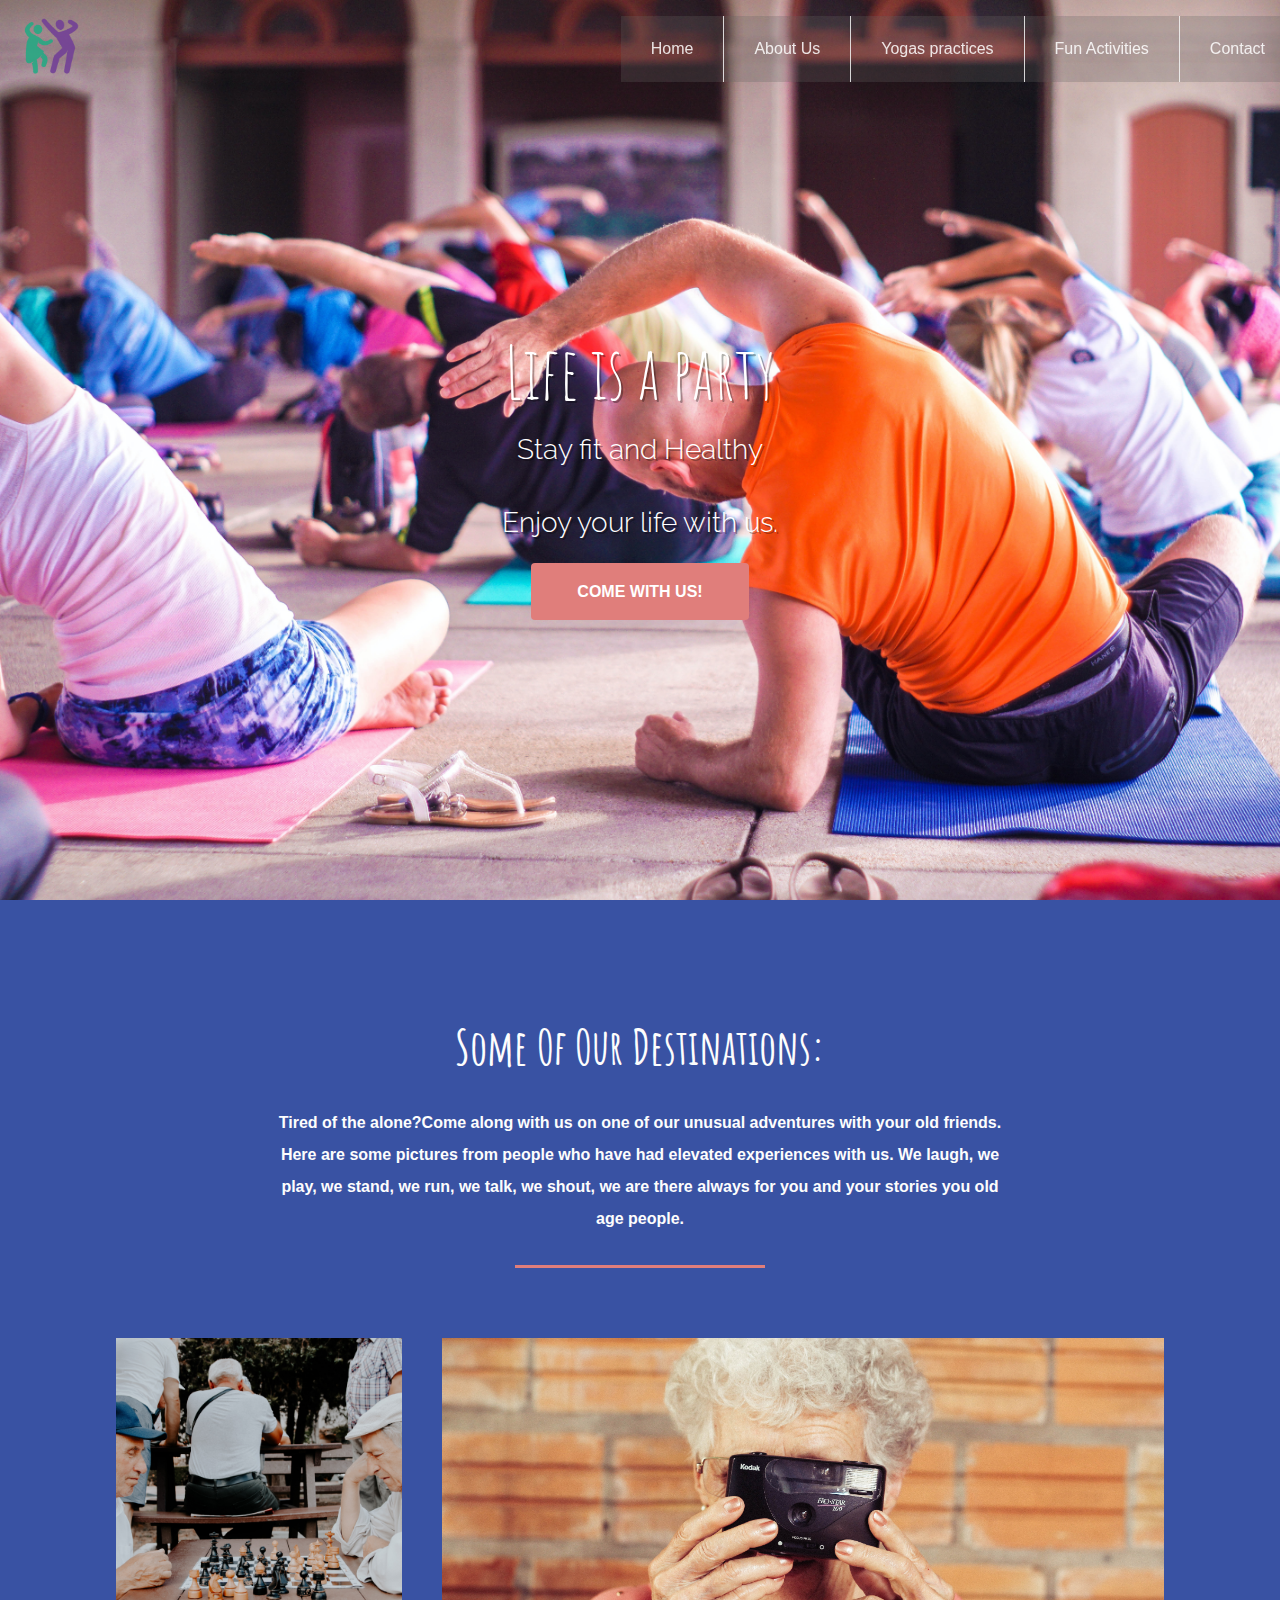
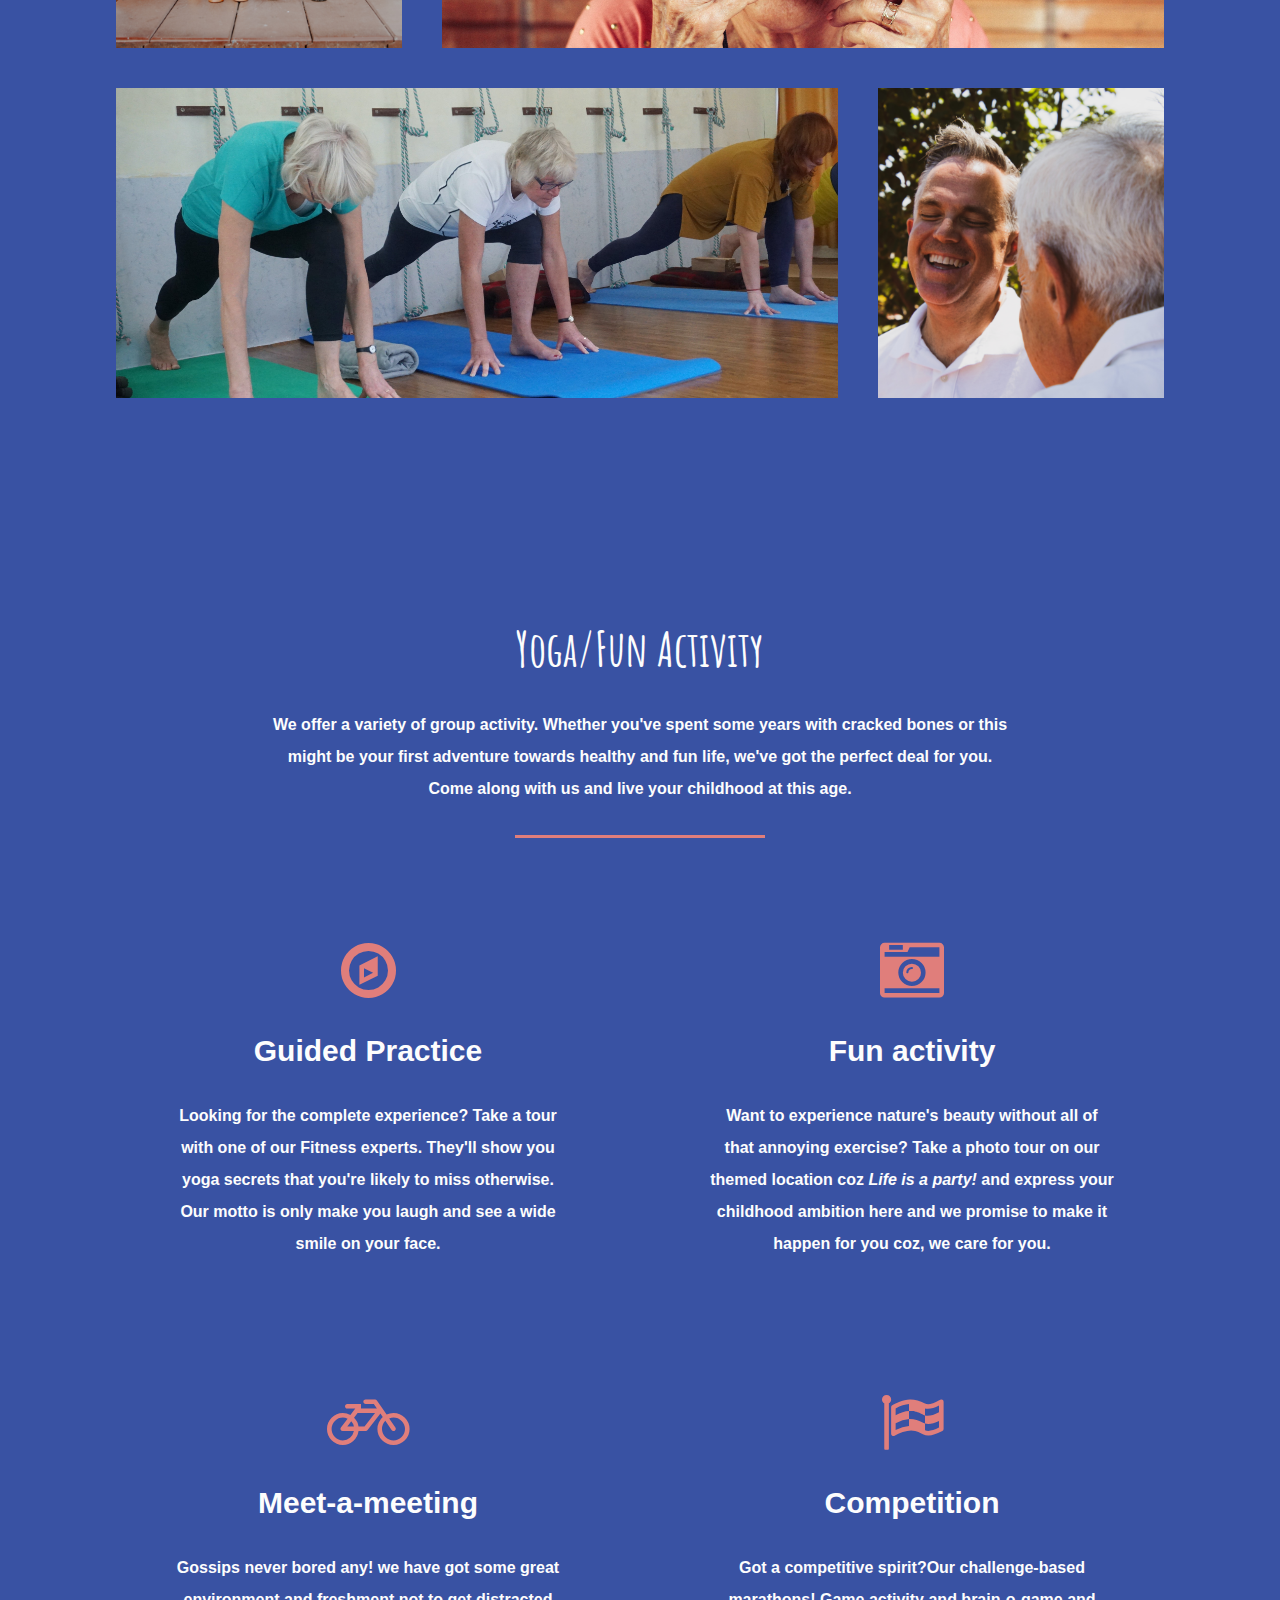
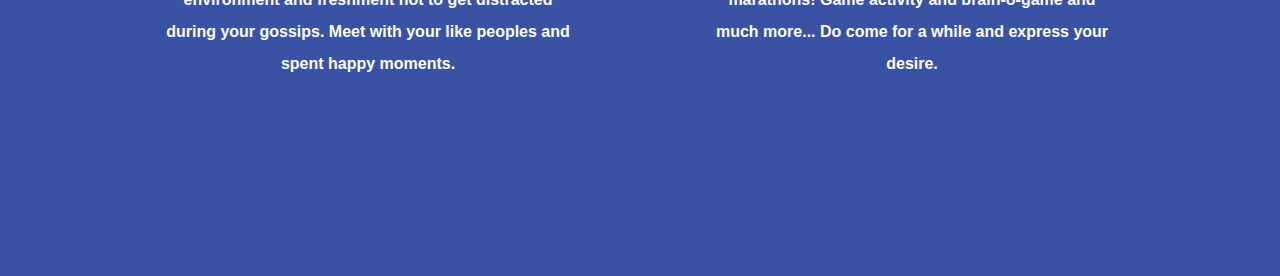
<file: index.html>
<!DOCTYPE html>
<html lang="en">
<head>
    <meta charset="UTF-8">
    <meta http-equiv="X-UA-Compatible" content="IE=edge">
    <meta name="viewport" content="width=device-width, initial-scale=1.0">
    <link rel="stylesheet" href="style.css">
    <link rel="shortcut icon" href="images/icon.png" type="image/x-icon">
    <link href="https://fonts.googleapis.com/css?family=Amatic+SC|Raleway" rel="stylesheet">
    <link rel="stylesheet" href="https://maxcdn.bootstrapcdn.com/font-awesome/4.7.0/css/font-awesome.min.css">
    <title>Advisory</title>
</head>
<body>
  
  <header class="header">
    <a href="" class="logo">
      <img src="./images/icon.png" alt="logo" width="70px" height="60px">
    </a>
    <input class="menu-btn" type="checkbox" id="menu-btn" />
    <label class="menu-icon" for="menu-btn"><span class="navicon"></span></label>
    <ul class="menu">
      <li><a href="index.html">Home</a></li>
      <li><a href="about.html">About Us</a></li>
      <li><a href="yoga.html">Yogas practices</a></li>
      <li><a href="fun.html">Fun Activities</a></li>
      <li><a href="contact.html">Contact</a></li>
    </ul>
  </header>
  <section class="hero">
    <div class="background-image">
      <!-- <h1>Life is a party</h1>
      <h3>Enjoy your life with us.</h3> -->
    </div>
    <div class="hero-content-area">
      <h1>Life is a party</h1>
      <h3>Stay fit and Healthy</h3>
      <h3>Enjoy your life with us.</h3>
      <a href="contact.html" class="btn">Come with us!</a>
    </div>
  </section>

  <section class="destinations">
    <h3 class="title">Some of our destinations:</h3>
    <p>Tired of the alone?Come along with us on one of our unusual adventures with your old friends. Here are some pictures from people who have had elevated experiences with us.
      We laugh, we play, we stand, we run, we talk, we shout, we are there always for you and your stories you old age people.
    </p>
    <hr>

    <ul class="grid">
      <li class="small image-1"></li>
      <li class="large image-2"></li>
      <li class="large image-3"></li>
      <li class="small image-4"></li>
    </ul>
  </section>

  <section class="packages">
    <h3 class="title">Yoga/Fun Activity</h3>
    <p>We offer a variety of group activity. Whether you've spent some years with cracked bones or this might be your first adventure towards healthy and fun life, we've got the perfect deal for you. Come along with us and live your childhood at this age.</p>
    <hr>

    <ul class="grid">
      <li>
        <i class="fa fa-compass fa-4x"></i>
        <h4>Guided Practice</h4>
        <p>Looking for the complete experience? Take a tour with one of our Fitness experts. They'll show you yoga secrets that you're likely to miss otherwise. Our motto is only make you laugh and see a wide smile on your face.</p>
      </li>
      <li>
        <i class="fa fa-camera-retro fa-4x"></i>
        <h4>Fun activity</h4>
        <p>Want to experience nature's beauty without all of that annoying exercise? Take a photo tour on our themed location coz <em>Life is a party!</em> and express your childhood ambition here and we promise to make it happen for you coz, we care for you.</p>
      </li>
      <li>
        <i class="fa fa-bicycle fa-4x"></i>
        <h4>Meet-a-meeting</h4>
        <p>Gossips never bored any! we have got some great environment and freshment not to get distracted during your gossips. Meet with your like peoples and spent happy moments.</p></li>
      <li>
        <i class="fa fa-flag-checkered fa-4x"></i>
        <h4>Competition</h4>
        <p>Got a competitive spirit?Our challenge-based marathons! Game activity and brain-o-game and much more... Do come for a while and express your desire.</p>
      </li>
    </ul>
  </section>


</body>
</html>
</file>
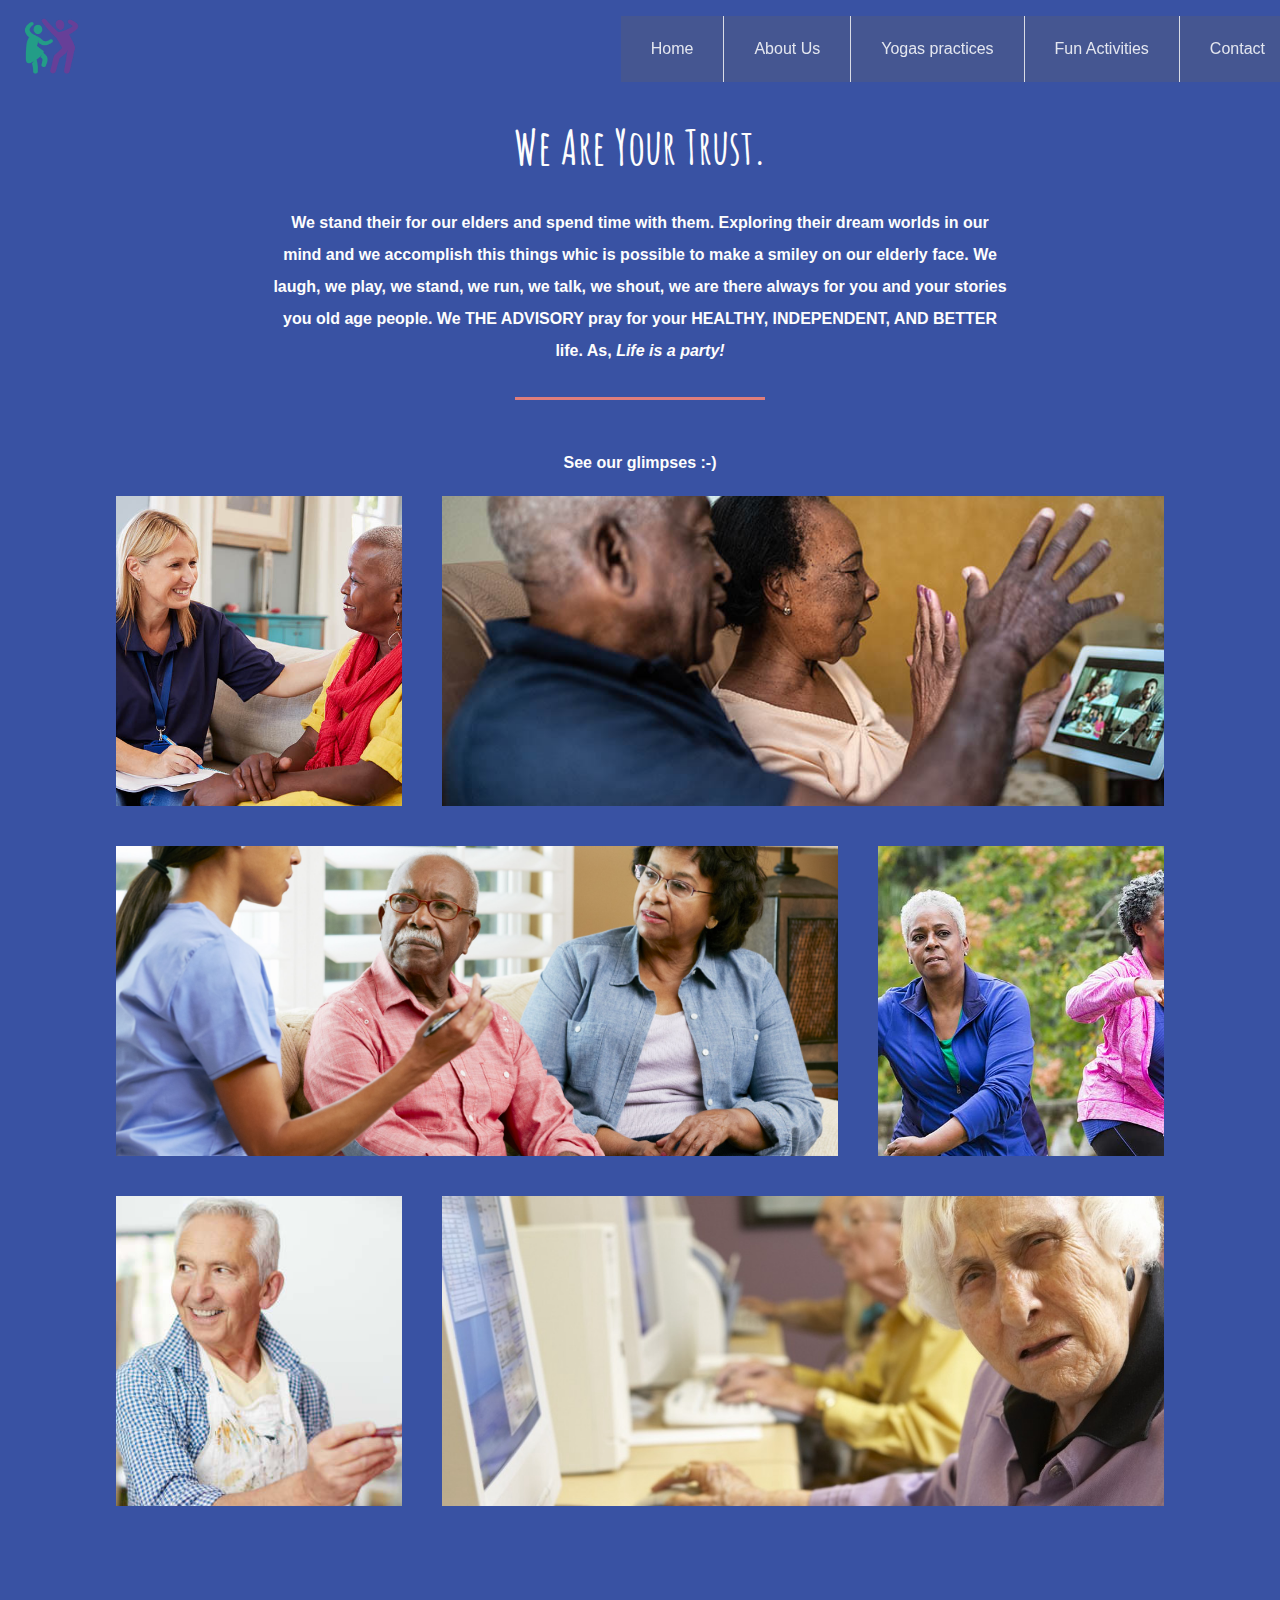
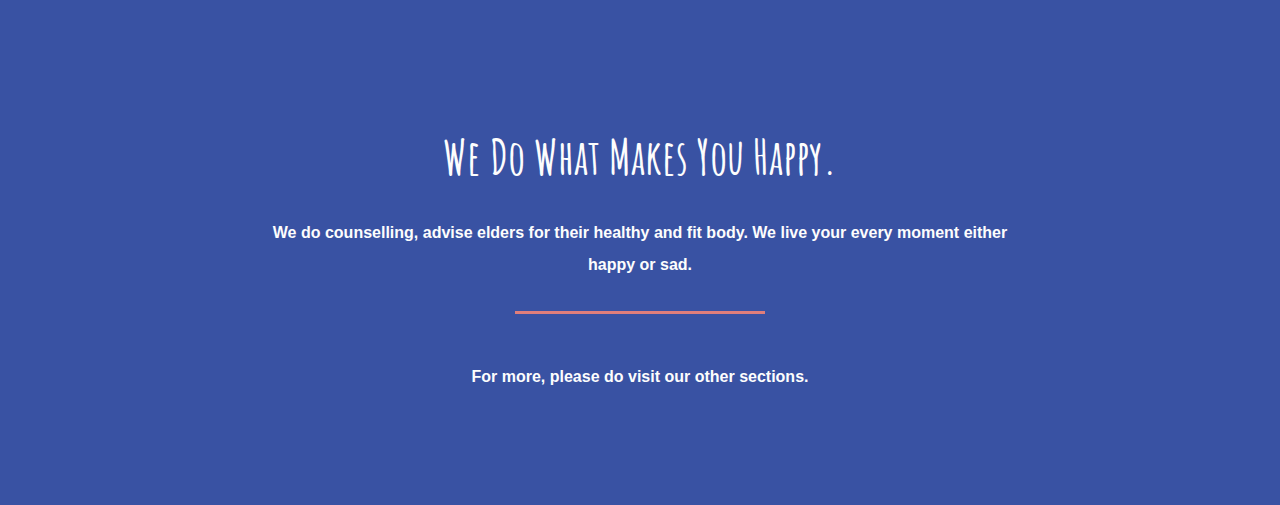
<file: about.html>
<!DOCTYPE html>
<html lang="en">
<head>
    <meta charset="UTF-8">
    <meta http-equiv="X-UA-Compatible" content="IE=edge">
    <meta name="viewport" content="width=device-width, initial-scale=1.0">
    <link rel="stylesheet" href="style.css">
    <link rel="shortcut icon" href="images/icon.png" type="image/x-icon">
    <link href="https://fonts.googleapis.com/css?family=Amatic+SC|Raleway" rel="stylesheet">
    <link rel="stylesheet" href="https://maxcdn.bootstrapcdn.com/font-awesome/4.7.0/css/font-awesome.min.css">
    <title>Advisory</title>
</head>
<body class="body">
    
    <header class="header">
        <a href="" class="logo">
          <img src="./images/icon.png" alt="logo" width="70px" height="60px">
        </a>
        <input class="menu-btn" type="checkbox" id="menu-btn" />
        <label class="menu-icon" for="menu-btn"><span class="navicon"></span></label>
        <ul class="menu">
          <li><a href="index.html">Home</a></li>
          <li><a href="about.html">About Us</a></li>
          <li><a href="yoga.html">Yogas practices</a></li>
          <li><a href="fun.html">Fun Activities</a></li>
          <li><a href="contact.html">Contact</a></li>
        </ul>
      </header>
  <section class="destinations">
    <h3 class="title">We are your trust.</h3>
    <p>We stand their for our elders and spend time with them. Exploring their dream worlds in our mind and we accomplish this things whic is possible to make a smiley on our elderly face.
      We laugh, we play, we stand, we run, we talk, we shout, we are there always for you and your stories you old age people. We THE ADVISORY pray for your HEALTHY, INDEPENDENT, AND BETTER life.
      As, <em>Life is a party!</em>
    </p>
    <hr>
    <b>See our glimpses :-)</b>

    <ul class="grid">
      <li class="small adv-1"></li>
      <li class="large adv-2"></li>
      <li class="large adv-3"></li>
      <li class="small adv-4"></li>
      <li class="small adv-5"></li>
      <li class="large adv-6"></li>
    </ul>
  </section>

  <section class="destinations">
    <h3 class="title">We do what makes you happy.</h3>
    <p>We do counselling, advise elders for their healthy and fit body. We live your every moment either happy or sad.
    </p>
    <hr>
    <b>For more, please do visit our other sections.</b>
  </section>

</body>
</html>
</file>
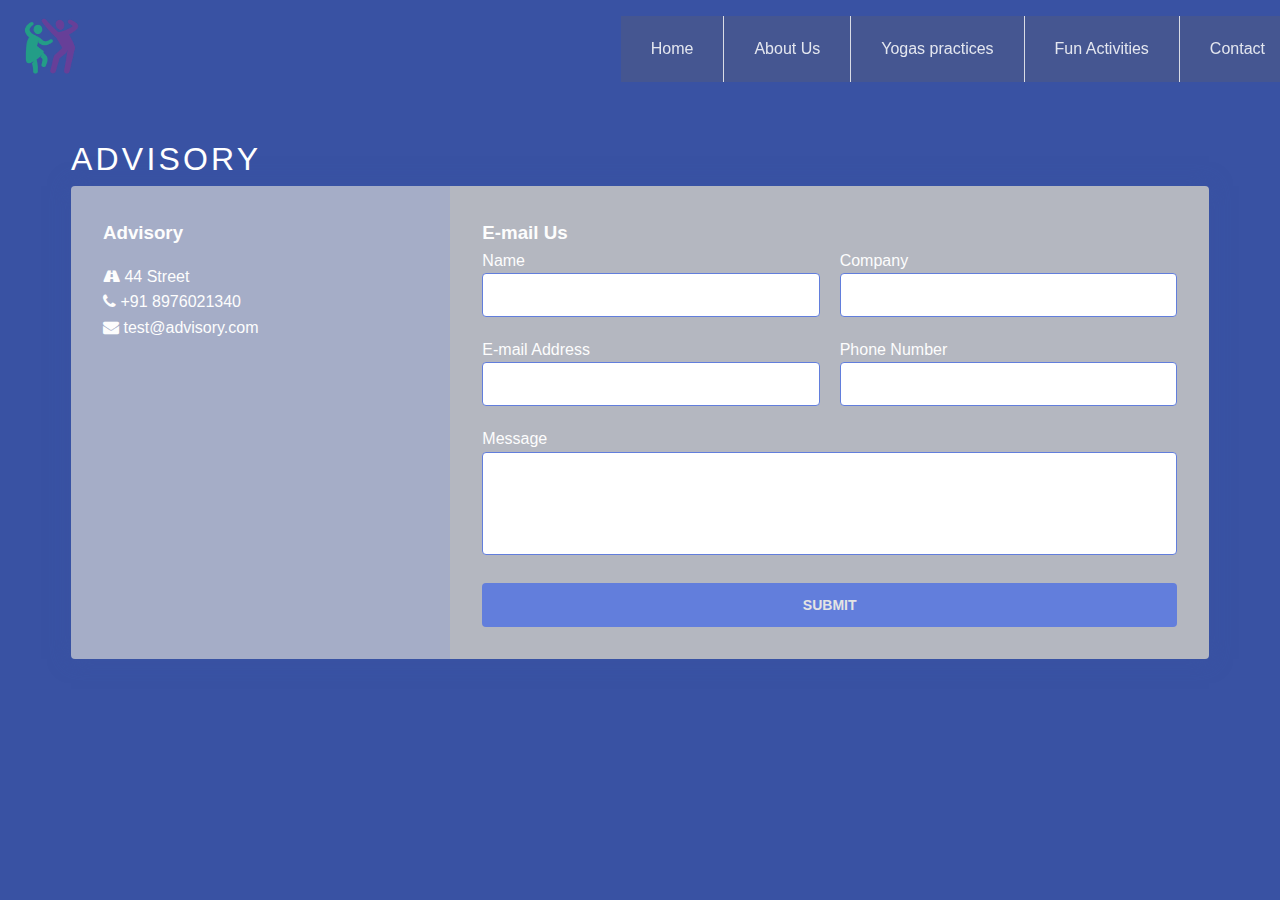
<file: contact.html>
<!DOCTYPE html>
<html lang="en">
<head>
    <meta charset="UTF-8">
    <meta http-equiv="X-UA-Compatible" content="IE=edge">
    <meta name="viewport" content="width=device-width, initial-scale=1.0">
    <link rel="stylesheet" href="style.css">
    <link rel="shortcut icon" href="images/icon.png" type="image/x-icon">
    <link href="https://fonts.googleapis.com/css?family=Amatic+SC|Raleway" rel="stylesheet">
    <link rel="stylesheet" href="https://maxcdn.bootstrapcdn.com/font-awesome/4.7.0/css/font-awesome.min.css">
    <title>Advisory</title>
</head>
<body class="body">
    
    <header class="header">
        <a href="" class="logo">
          <img src="./images/icon.png" alt="logo" width="70px" height="60px">
        </a>
        <input class="menu-btn" type="checkbox" id="menu-btn" />
        <label class="menu-icon" for="menu-btn"><span class="navicon"></span></label>
        <ul class="menu">
          <li><a href="index.html">Home</a></li>
          <li><a href="about.html">About Us</a></li>
          <li><a href="yoga.html">Yogas practices</a></li>
          <li><a href="fun.html">Fun Activities</a></li>
          <li><a href="contact.html">Contact</a></li>
        </ul>
      </header>
      <br>
      <br>
      <br>
      <br>
    <div class="container">

        <h1 class="brand"><span>Advisory</span></h1>
    
        <div class="wrapper">
    
            <!-- COMPANY INFORMATION -->
            <div class="company-info">
                <h3>Advisory</h3>
    
                <ul>
                    <li><i class="fa fa-road"></i> 44 Street</li>
                    <li><i class="fa fa-phone"></i> +91 8976021340</li>
                    <li><i class="fa fa-envelope"></i> test@advisory.com</li>
                </ul>
            </div>
            <!-- End .company-info -->
    
            <!-- CONTACT FORM -->
            <div class="contact">
                <h3>E-mail Us</h3>
    
                <form id="contact-form">
    
                    <p>
                        <label>Name</label>
                        <input type="text" name="name" id="name" required>
                    </p>
    
                    <p>
                        <label>Company</label>
                        <input type="text" name="company" id="company">
                    </p>
    
                    <p>
                        <label>E-mail Address</label>
                        <input type="email" name="email" id="email" required>
                    </p>
    
                    <p>
                        <label>Phone Number</label>
                        <input type="text" name="phone" id="phone">
                    </p>
    
                    <p class="full">
                        <label>Message</label>
                        <textarea name="message" rows="5" id="message"></textarea>
                    </p>
    
                    <p class="full">
                        <button type="submit">Submit</button>
                    </p>
    
                </form>
                <!-- End #contact-form -->
            </div>
            <!-- End .contact -->
    
        </div>
        <!-- End .wrapper -->
    </div>
    <!-- End .container -->
</body>
</html>
</file>
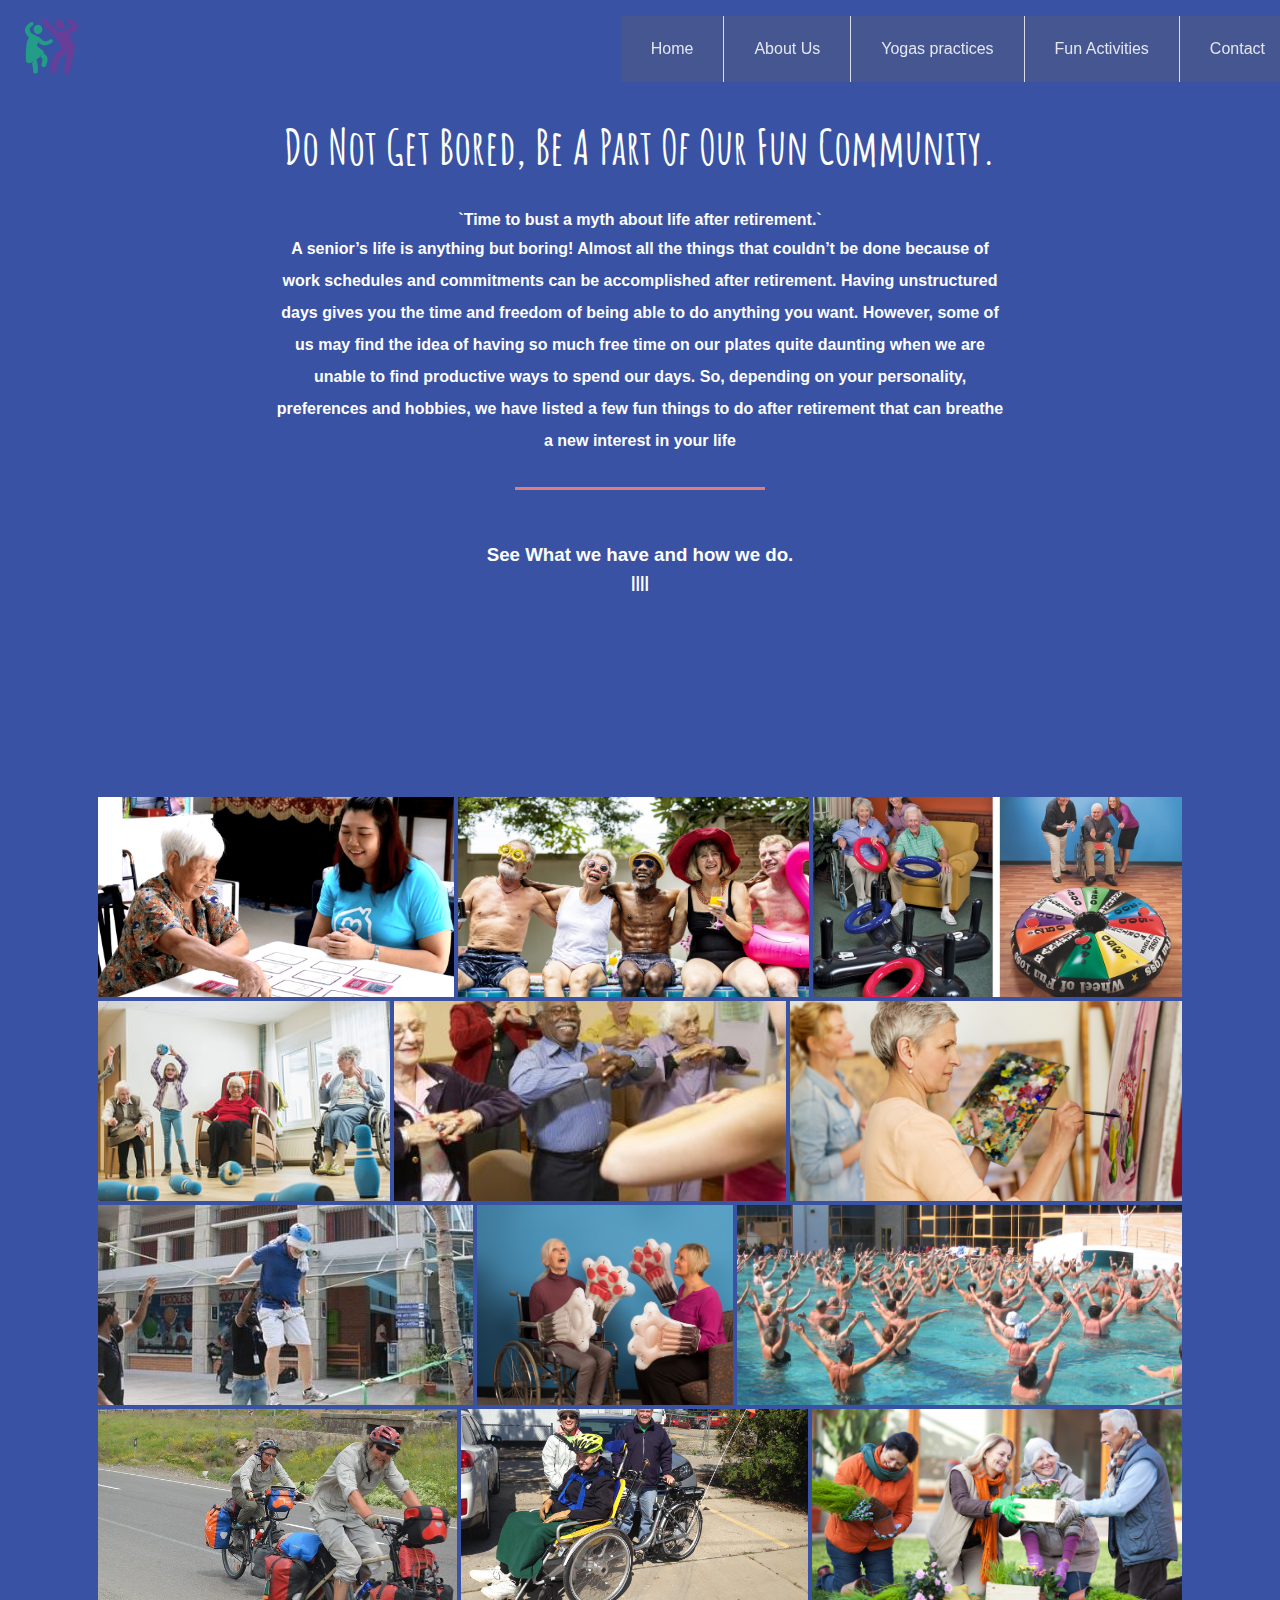
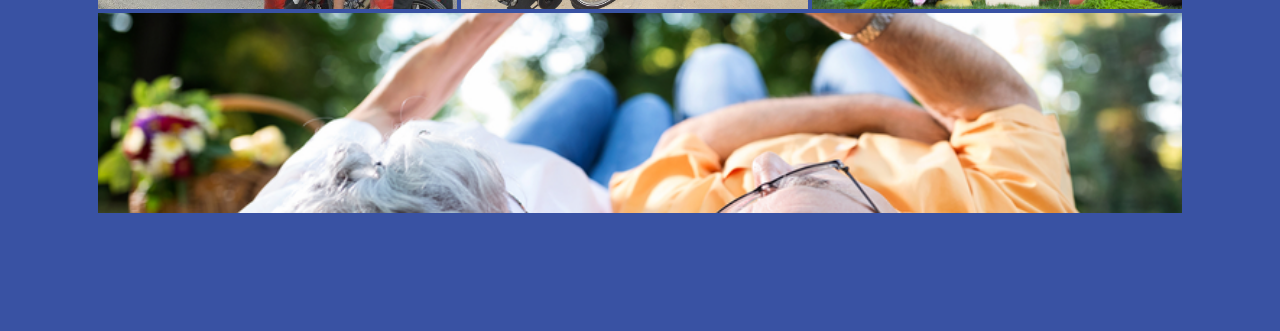
<file: fun.html>
<!DOCTYPE html>
<html lang="en">
<head>
    <meta charset="UTF-8">
    <meta http-equiv="X-UA-Compatible" content="IE=edge">
    <meta name="viewport" content="width=device-width, initial-scale=1.0">
    <link rel="stylesheet" href="style.css">
    <link rel="shortcut icon" href="images/icon.png" type="image/x-icon">
    <link href="https://fonts.googleapis.com/css?family=Amatic+SC|Raleway" rel="stylesheet">
    <link rel="stylesheet" href="https://maxcdn.bootstrapcdn.com/font-awesome/4.7.0/css/font-awesome.min.css">
    <title>Advisory</title>
</head>
<body class="body">
    
  <header class="header">
    <a href="" class="logo">
      <img src="./images/icon.png" alt="logo" width="70px" height="60px">
    </a>
    <input class="menu-btn" type="checkbox" id="menu-btn" />
    <label class="menu-icon" for="menu-btn"><span class="navicon"></span></label>
    <ul class="menu">
      <li><a href="index.html">Home</a></li>
      <li><a href="about.html">About Us</a></li>
      <li><a href="yoga.html">Yogas practices</a></li>
      <li><a href="fun.html">Fun Activities</a></li>
      <li><a href="contact.html">Contact</a></li>
    </ul>
  </header>
  <section class="destinations">
    <h3 class="title">Do not get bored, be a part of our fun community.</h3>
    <h4>`Time to bust a myth about life after retirement.`</h4>
    <p>
       A senior’s life is anything but boring! Almost all the things that couldn’t be done because of work schedules and commitments can be accomplished after retirement. Having unstructured days gives you the time and freedom of being able to do anything you want. However, some of us may find the idea of having so much free time on our plates quite daunting when we are unable to find productive ways to spend our days. So, depending on your personality, preferences and hobbies, we have listed a few fun things to do after retirement that can breathe a new interest in your life
    </p>
    <hr>
    <h3>See What we have and how we do.</h3>
    ||||
  </section>

  
<section class="imageCollage">
	<img src="images/fun1.png" alt="Placeholder">
	<img src="images/fun2.jpg" alt="Placeholder">
	<img src="images/fun3.jpg" alt="Placeholder">
	<img src="images/fun4.jpg" alt="Placeholder">
	<img src="images/fun5.jpg" alt="Placeholder">
	<img src="images/fun6.jpeg" alt="Placeholder">
  <img src="images/fun7.jpg" alt="Placeholder">
	<img src="images/fun8.png" alt="Placeholder">
	<img src="images/fun9.jpg" alt="Placeholder">
	<img src="images/fun10.jpg" alt="Placeholder">
	<img src="images/fun11.jpg" alt="Placeholder">
	<img src="images/fun12.jpg" alt="Placeholder">
	<img src="images/fun13.png" alt="Placeholder">
</section>
  

</body>
</html>
</file>
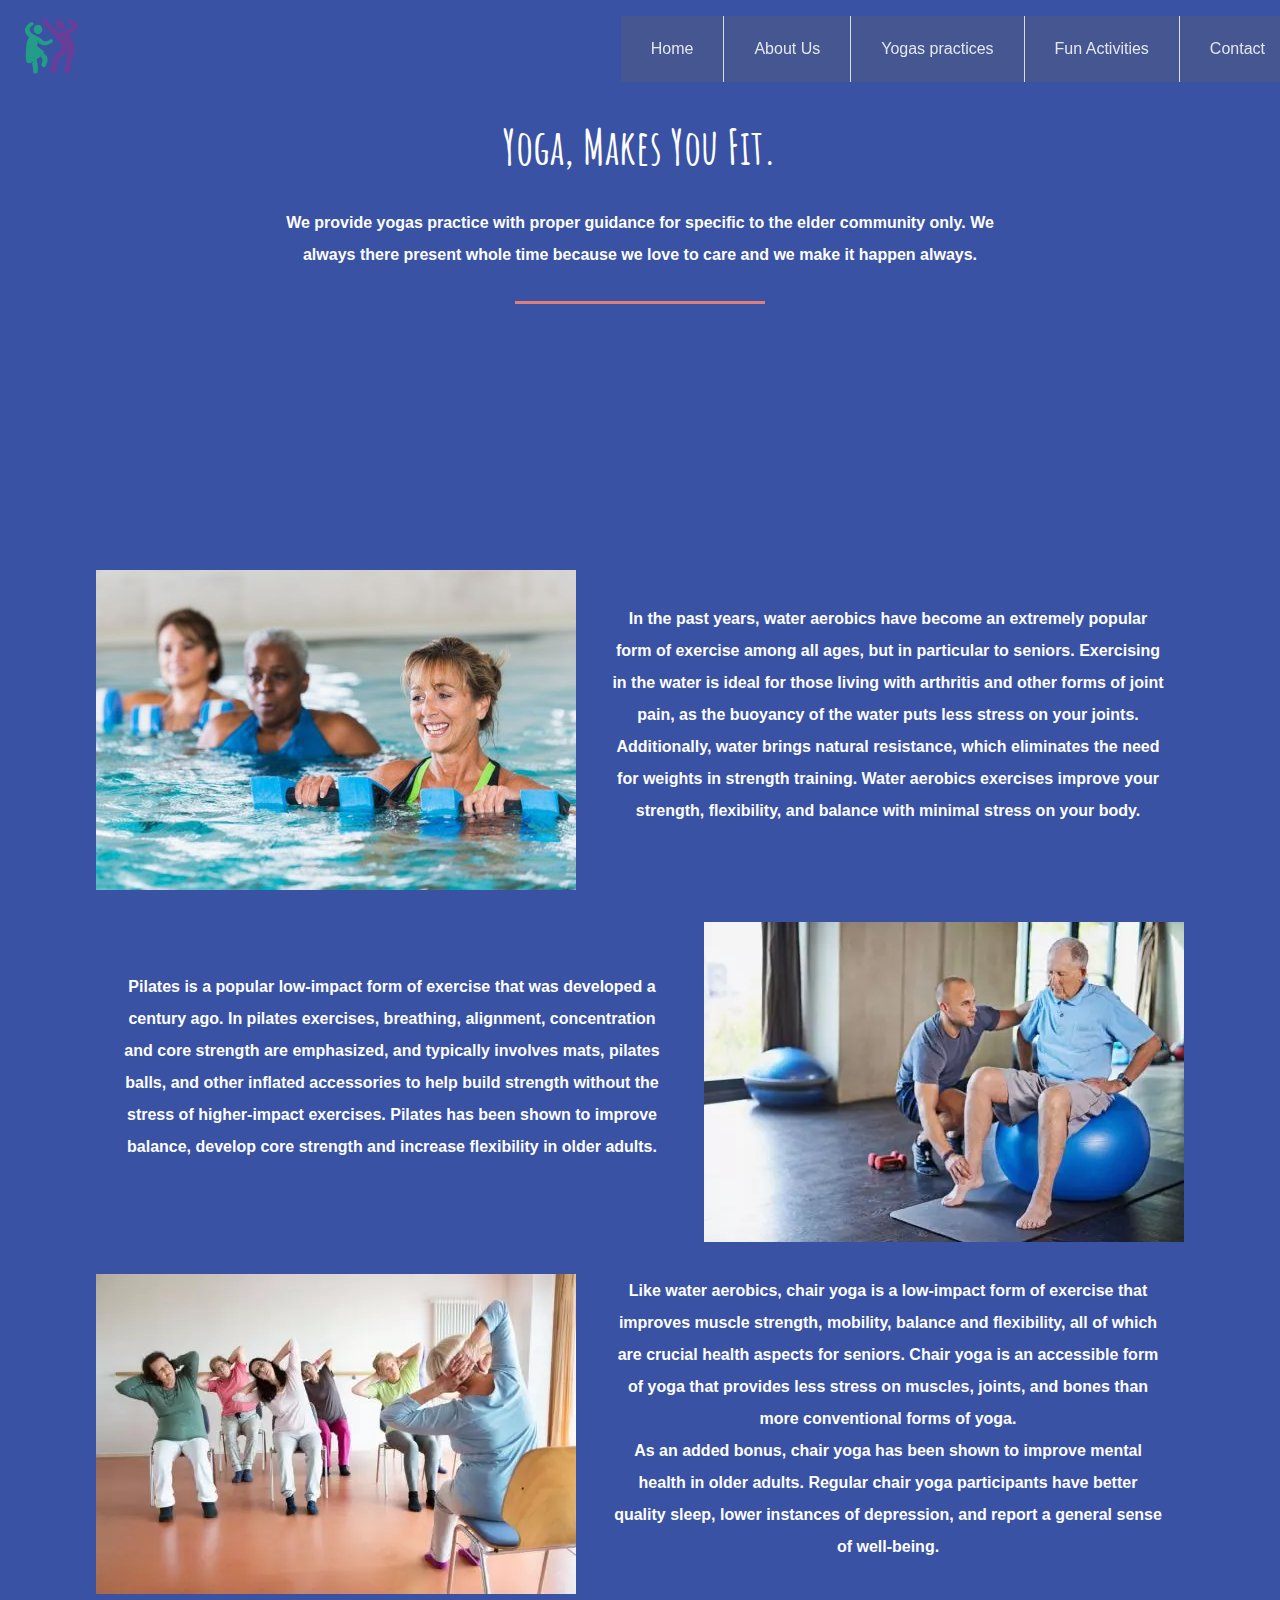
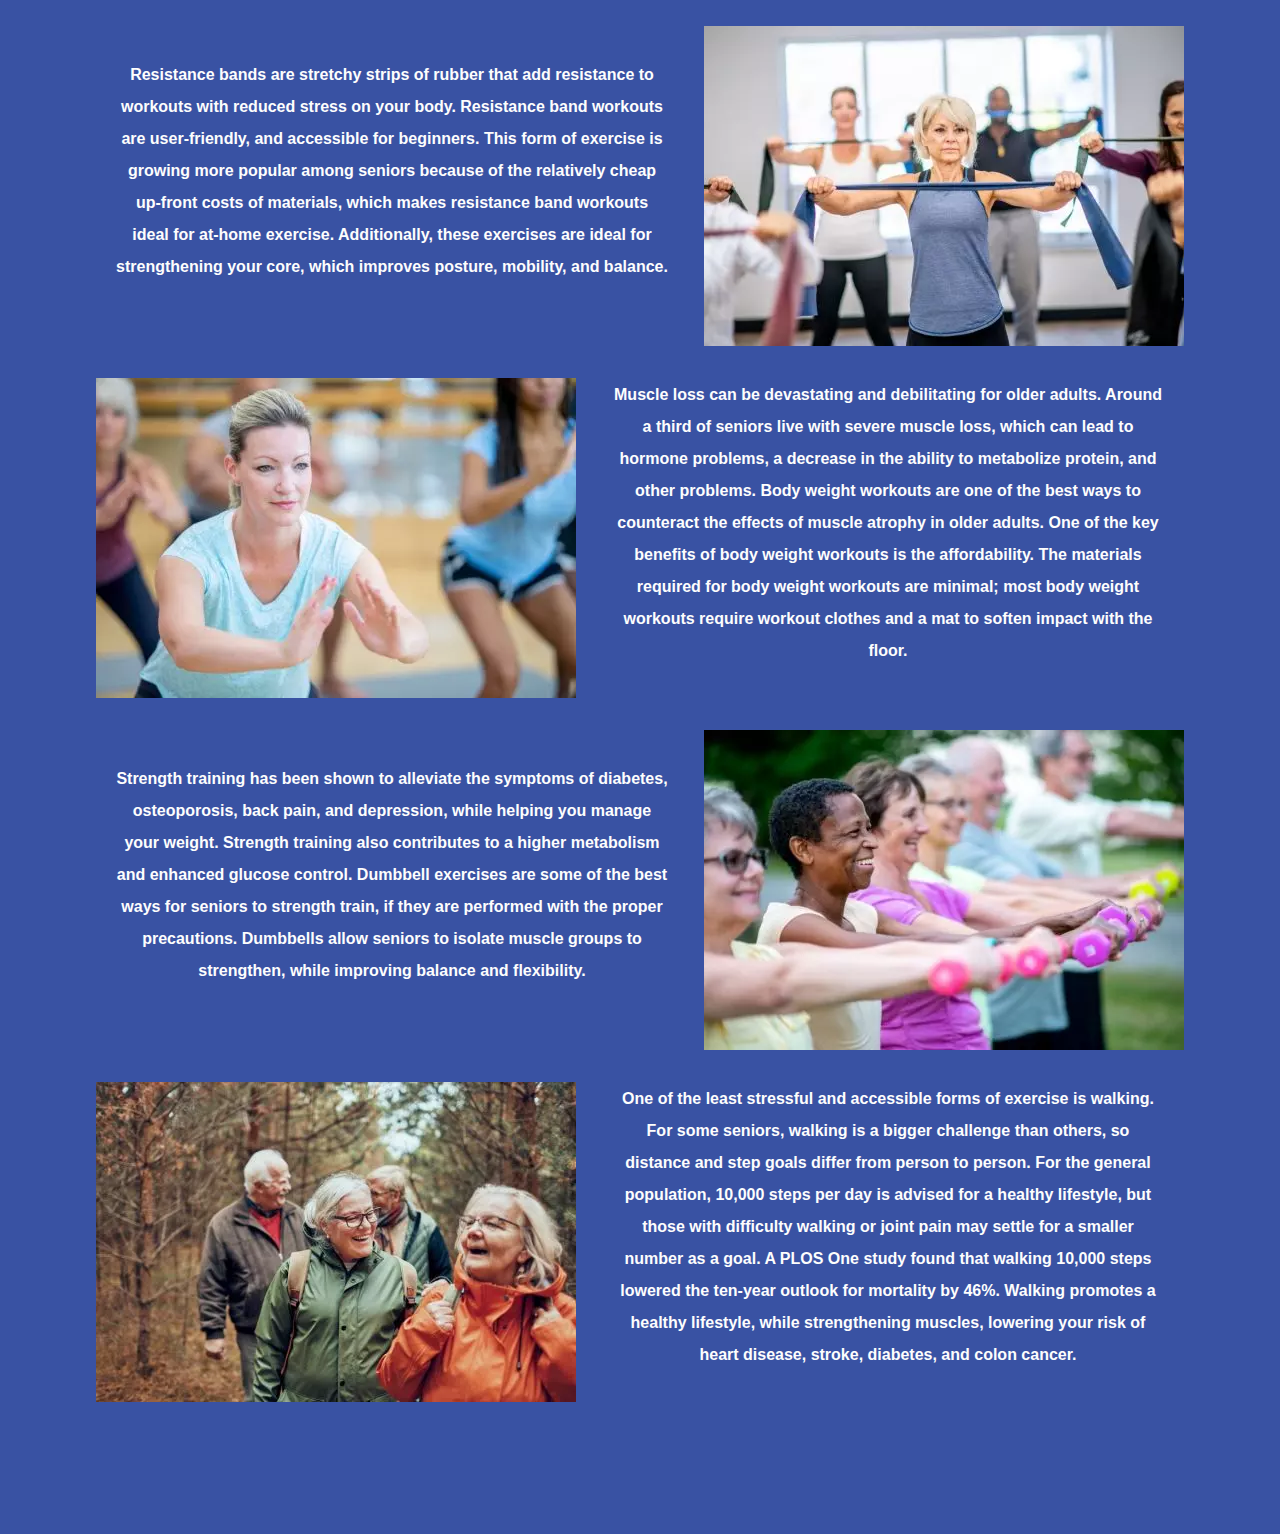
<file: yoga.html>
<!DOCTYPE html>
<html lang="en">
<head>
    <meta charset="UTF-8">
    <meta http-equiv="X-UA-Compatible" content="IE=edge">
    <meta name="viewport" content="width=device-width, initial-scale=1.0">
    <link rel="stylesheet" href="style.css">
    <link rel="shortcut icon" href="images/icon.png" type="image/x-icon">
    <link href="https://fonts.googleapis.com/css?family=Amatic+SC|Raleway" rel="stylesheet">
    <link rel="stylesheet" href="https://maxcdn.bootstrapcdn.com/font-awesome/4.7.0/css/font-awesome.min.css">
    <title>Advisory</title>
</head>
<body class="body">
    <header class="header">
        <a href="" class="logo">
          <img src="./images/icon.png" alt="logo" width="70px" height="60px">
        </a>
        <input class="menu-btn" type="checkbox" id="menu-btn" />
        <label class="menu-icon" for="menu-btn"><span class="navicon"></span></label>
        <ul class="menu">
          <li><a href="index.html">Home</a></li>
          <li><a href="about.html">About Us</a></li>
          <li><a href="yoga.html">Yogas practices</a></li>
          <li><a href="fun.html">Fun Activities</a></li>
          <li><a href="contact.html">Contact</a></li>
        </ul>
      </header>
  <section class="destinations">
    <h3 class="title">Yoga, makes you fit.</h3>
    <p>We provide yogas practice with proper guidance for specific to the elder community only. We always there present whole time because we love to care and we make it happen always.
    </p>
    <hr>
  </section>
  <section class="yoga">
  <div class="image-left">
	<img src="images/water.jpg" alt="Water Aerobics"/>
	<div>
		<p>In the past years, water aerobics have become an extremely popular form of exercise among all ages, but in particular to seniors. Exercising in the water is ideal for those living with  arthritis and other forms of joint pain, as the buoyancy of the water puts less stress on your joints. Additionally, water brings natural resistance, which eliminates the need for weights in strength training. Water aerobics exercises improve your strength, flexibility, and balance with minimal stress on your body.</p>
	</div>
</div>

<div class="image-right">
	<img src="images/pilates.jpg" alt="Pilates"/>
	<div>
		<p>Pilates is a popular low-impact form of exercise that was developed a century ago. In pilates exercises, breathing, alignment, concentration and core strength are emphasized, and typically involves mats, pilates balls, and other inflated accessories to help build strength without the stress of higher-impact exercises. Pilates has been shown to improve balance, develop core strength and increase flexibility in older adults.</p>
	</div>
    </div>
    <div class="image-left">
        <img src="images/chair.jpg" alt="Chair yoga"/>
        <div>
            <p>Like water aerobics, chair yoga is a low-impact form of exercise that improves muscle strength, mobility, balance and flexibility, all of which are crucial health aspects for seniors. Chair yoga is an accessible form of yoga that provides less stress on muscles, joints, and bones than more conventional forms of yoga.

                <br>As an added bonus, chair yoga has been shown to improve mental health in older adults. Regular chair yoga participants have better quality sleep, lower instances of depression, and report a general sense of well-being.</p>
        </div>
    </div>
    
    <div class="image-right">
        <img src="images/band.jpg" alt="Band"/>
        <div>
            <p>Resistance bands are stretchy strips of rubber that add resistance to workouts with reduced stress on your body. Resistance band workouts are user-friendly, and accessible for beginners. This form of exercise is growing more popular among seniors because of the relatively cheap up-front costs of materials, which makes resistance band workouts ideal for at-home exercise. Additionally, these exercises are ideal for strengthening your core, which improves posture, mobility, and balance.</p>
        </div>
    </div>
    <div class="image-left">
        <img src="images/bodywt.jpg" alt="body wt workout"/>
        <div>
            <p>Muscle loss can be devastating and debilitating for older adults. Around a third of seniors live with severe muscle loss, which can lead to hormone problems, a decrease in the ability to metabolize protein, and other problems. Body weight workouts are one of the best ways to counteract the effects of muscle atrophy in older adults. One of the key benefits of body weight workouts is the affordability. The materials required for body weight workouts are minimal; most body weight workouts require workout clothes and a mat to soften impact with the floor.
            </p>
        </div>
    </div>
    
    <div class="image-right">
        <img src="images/dumble.jpg" alt="dumble workout"/>
        <div>
            <p>Strength training has been shown to alleviate the symptoms of diabetes, osteoporosis, back pain, and depression, while helping you manage your weight. Strength training also contributes to a higher metabolism and enhanced glucose control. Dumbbell exercises are some of the best ways for seniors to strength train, if they are performed with the proper precautions. Dumbbells allow seniors to isolate muscle groups to strengthen, while improving balance and flexibility.</p>
        </div>
    </div>
    <div class="image-left">
        <img src="images/walk.jpg" alt="walking"/>
        <div>
            <p>One of the least stressful and accessible forms of exercise is walking. For some seniors, walking is a bigger challenge than others, so distance and step goals differ from person to person. For the general population, 10,000 steps per day is advised for a healthy lifestyle, but those with difficulty walking or joint pain may settle for a smaller number as a goal. A PLOS One study found that walking 10,000 steps lowered the ten-year outlook for mortality by 46%. Walking promotes a healthy lifestyle, while strengthening muscles, lowering your risk of heart disease, stroke, diabetes, and colon cancer.</p>
        </div>
    </div>
    
    <!-- <div class="image-right">
        <img src="images/pilates.jpg" alt="Pilates"/>
        <div>
            <p>The Human Rights Logo has its origin in the international “Logo for Human Rights” initiative, which was started in 2010. Its goal was to create an internationally recognized logo to support the global human rights movement. The winning logo was created by Predrag Stakić from Serbia.</p>
            
        </div>
    </div> -->
</section>

</body>
</html>
</file>
<file: style.css>
@import url('https://fonts.googleapis.com/css2?family=Dancing+Script:wght@400;700&display=swap');
@import url('https://fonts.googleapis.com/css2?family=Lobster&display=swap');

body{
    background-color: #aaebbf;
    font-family: Roboto, Helvetica, Arial, sans-serif;
}

*,*:before, *:after {
	margin: 0;
	padding: 0;
	box-sizing: border-box;
}
  
a {
	text-decoration: none;
	opacity: 0.85;
	color: #fff;
}

a:hover {
	opacity: 1;
}

a.btn {
	border-radius: 4px;
	text-transform: uppercase;
	font-weight: bold;
	text-align: center;
	background-color: #e07e7b;
	opacity: 1;
	transition: all 400ms;
}

a.btn:hover {
	background-color: #ce5856;
}

.cool-link {
    display: inline-block;
    color: rgb(233, 187, 187);
    text-decoration: none;
}

.cool-link::after {
    content: '';
    display: block;
    width: 0;
    height: 3px;
    background: rgb(250, 249, 249);
    transition: width .3s;
}

.cool-link:hover::after {
    width: 100%;
    /* transition: width .3s; */
}


.header {
	/* background-color: rgba(102, 97, 97, 0.274); */
	/* box-shadow: 1px 1px 4px 0 rgba(0,0,0,.1); */
	position: fixed;
	width: 100%;
	z-index: 3;
  }
  
  .header ul {
	margin: 0;
	padding: 0;
	list-style: none;
	overflow: hidden;
	background-color: rgba(102, 97, 97, 0.274);
  }
  
  .header li a {
	display: block;
	padding: 20px 20px;
	border-right: 1px solid #f4f4f4;
	text-decoration: none;
  }
  
  .header li a:hover,
  .header .menu-btn:hover {
	background-color: #c5b0b036;
  }
  
  .header .logo {
	display: block;
	float: left;
	font-size: 2em;
	/* padding: 10px 20px; */
	text-decoration: none;
  }
  
  /* menu */
  
  .header .menu {
	clear: both;
	max-height: 0;
	transition: max-height .2s ease-out;
  }
  
  /* menu icon */
  
  .header .menu-icon {
	cursor: pointer;
	display: inline-block;
	/* float: right; */
	/* padding: 28px 20px; */
	position: relative;
	user-select: none;
  }
  
  .header .menu-icon .navicon {
	background: #333;
	display: block;
	height: 2px;
	position: relative;
	transition: background .2s ease-out;
	width: 18px;
  }
  
  .header .menu-icon .navicon:before,
  .header .menu-icon .navicon:after {
	background: #333;
	content: '';
	display: block;
	height: 100%;
	position: absolute;
	transition: all .2s ease-out;
	width: 100%;
  }
  
  .header .menu-icon .navicon:before {
	top: 5px;
  }
  
  .header .menu-icon .navicon:after {
	top: -5px;
  }
  
  /* menu btn */
  
  .header .menu-btn {
	display: none;
  }
  
  .header .menu-btn:checked ~ .menu {
	max-height: 340px;
  }
  
  .header .menu-btn:checked ~ .menu-icon .navicon {
	background: transparent;
  }
  
  .header .menu-btn:checked ~ .menu-icon .navicon:before {
	transform: rotate(-45deg);
  }
  
  .header .menu-btn:checked ~ .menu-icon .navicon:after {
	transform: rotate(45deg);
  }
  
  .header .menu-btn:checked ~ .menu-icon:not(.steps) .navicon:before,
  .header .menu-btn:checked ~ .menu-icon:not(.steps) .navicon:after {
	top: 0;
  }
  
  /* 48em = 768px */
  
  @media (min-width: 48em) {
	.header li {
	  float: left;
	}
	.header li a {
	  padding: 20px 30px;
	}
	.header .menu {
	  clear: none;
	  float: right;
	  max-height: none;
	}
	.header .menu-icon {
	  display: none;
	}
  }
/* Navbar */

section {
	display: flex;
	flex-direction: column;
	align-items: center;
	padding: 100px 80px;
	font-weight: 600;
}

section h3.title {
	text-transform: capitalize;
	font: bold 48px "Amatic SC", sans-serif;
	margin-bottom: 30px;
	text-align: center;
}
.hero {
	/* position: relative; */
	justify-content: center;
	text-align: center;
	min-height: 100vh;
	color: #fff;
}

.hero .background-image {
	position: absolute;
	top: 0;
	left: 0;
	width: 100%;
	height: 100%;
	background-image: url(./images/exerc1.jpg);
    background-size: cover;
	z-index: -1;
	background-color: #80a3db;
}

 .hero h1 {
	font: 72px "Amatic SC", sans-serif;
	text-shadow: 2px 2px rgba(0, 0, 0, 0.3);
	margin-bottom: 15px;
}

.hero h3 {
	font: 28px "Raleway", sans-serif;
	font-weight: 300;
	text-shadow: 2px 2px rgba(0, 0, 0, 0.3);
	margin-bottom: 40px;
}

.hero a.btn {
	padding: 20px 46px;
}

.hero-content-area {

	animation: 1s slidefade 1s forwards;
} 
section p {
	max-width: 775px;
	line-height: 2;
	padding: 0 20px;
	margin-bottom: 30px;
	text-align: center;
}

.grid {
	width: 100%;
	display: flex;
	flex-wrap: wrap;
	justify-content: center;
}

hr {
	width: 250px;
	height: 3px;
	background-color: #e07e7b;
	border: 0;
	margin-bottom: 50px;
}
li{
    list-style: none;
}

.image-1 {
	background-image: url(./images/oldg.png)
}

.image-2 {
	background-image: url(./images/oldg2.jpg)
}

.image-3 {
	background-image: url(./images/oldg3.png)
}

.image-4 {
	background-image: url(./images/oldg4.jpg)
}
.destinations .grid li {
	height: 350px;
	padding: 20px;
	background-clip: content-box;
	background-size: cover;
	background-position: center;
}

.destinations .grid li.small {
	flex-basis: 30%;
}

.destinations .grid li.large {
	flex-basis: 70%;
}

.packages .grid li {
	padding: 50px;
	flex-basis: 50%;
	text-align: center;
}

.packages .grid li i {
	color: #e07e7b;
}

.packages .grid li h4 {
	font-size: 30px;
	margin: 25px 0;
}

@media (max-width: 800px) {
	.packages .grid li {
		flex-basis: 100%;
		padding: 20px;
	}
}

@media (max-width: 1100px) {
	.destinations .grid li.small,
	.destinations .grid li.large {
		flex-basis: 50%;
	}
}

@media (max-width: 800px) {
	.destinations .grid li.small,
	.destinations .grid li.large {
		flex-basis: 100%;
	}
}




/* @media screen and (min-width: 768px) {
.navbar {
    display: flex;
    justify-content: space-between;
    padding-bottom: 0;
    height: 70px;
    align-items: center;
}

 ul.main-nav {
    display: flex;
}

.main-nav {
    display: flex;
    margin-right: 30px;
    flex-direction: row;
    justify-content: flex-end;
}

.main-nav li {
    margin: 0;
}

.nav-links {
    margin-left: 40px;
}

.logo {
    margin-top: 0;
}

.logo:hover,
.nav-links:hover {
    color: rgba(255, 255, 255, 1);
}
} */
@media (max-width: 800px) {
	section {
		padding: 50px 20px;
	}
    .hero {
		min-height: 600px;
	}

	.hero h1 {
		font-size: 48px;
	}

	.hero h3 {
		font-size: 24px;
	}

	.hero a.btn {
		padding: 15px 40px;
	}
}

/* Contact Us */

@import url('https://fonts.googleapis.com/css?family=Yantramanav:100,300');

/* ------------- */
/* GLOBAL STYLES */
/* ------------- */

* {
  box-sizing: border-box;
}

body {
  background: #3952a3;
  color: #fdfdfd;
  line-height: 1.6;
  font-family: 'Yantramanav', sans-serif;
  padding: 1em;
}

.container {
  max-width: 1170px;
  margin-left: auto;
  margin-right: auto;
  padding: 1em;
}

ul {
  list-style: none;
  padding: 0;
}

.brand {
  text-align: center;
	font-weight: 300;
	text-transform: uppercase;
	letter-spacing: 0.1em;
}

.brand span {
  color: #ffffff;
}

.wrapper {
  box-shadow: 0 0 20px 0 rgba(57, 82, 163, 0.7);
}

.wrapper > * {
  padding: 1em;
}

/* ------------------- */
/* COMPANY INFORMATION */
/* ------------------- */

.company-info {
  background: #a5adc7;
  border-top-left-radius: 4px;
  border-top-right-radius: 4px;
}

.company-info h3,
.company-info ul {
  text-align: center;
  margin: 0 0 1rem 0;
}

/* ------- */
/* CONTACT */
/* ------- */

.contact {
  background: #b4b7c0;
  border-bottom-left-radius: 4px;
  border-bottom-right-radius: 4px;
}

/* ---- */
/* FORM */
/* ---- */

.contact form {
  display: grid;
  grid-template-columns: 1fr 1fr;
  grid-gap: 20px;
}

.contact form label {
  display: block;
}

.contact form p {
  margin: 0;
}

.contact form .full {
  grid-column: 1 / 3;
}

.contact form button,
.contact form input,
.contact form textarea {
  width: 100%;
  padding: 1em;
  border: solid 1px #627EDC;
  border-radius: 4px;
}

.contact form textarea {
  resize: none;
}

.contact form button {
  background: #627EDC;
  border: 0;
  color: #e4e4e4;
  text-transform: uppercase;
  font-size: 14px;
  font-weight: bold;
}

.contact form button:hover,
.contact form button:focus {
  background: #3952a3;
  color: #ffffff;
  outline: 0;
  transition: background-color 2s ease-out;
}

/* ------------- */
/* MEDIA QUERIES */
/* ------------- */

@media only screen and (min-width: 700px) {
  .wrapper {
    display: grid;
    grid-template-columns: 1fr 2fr;
  }

  .wrapper > * {
    padding: 2em;
  }

  .company-info {
    border-radius: 4px 0 0 4px;
  }

  .contact {
    border-radius: 0 4px 4px 0;
  }

  .company-info h3,
  .company-info ul,
  .brand {
    text-align: left;
  }
}

/* About.html page */

.adv-1 {
	background-image: url(./images/adv.png)
}

.adv-2 {
	background-image: url(./images/adv2.jpg)
}

.adv-3 {
	background-image: url(./images/adv1.jpg)
}

.adv-4 {
	background-image: url(./images/adv4.jpg)
}
.adv-5 {
	background-image: url(./images/adv5.jpg)
}

.adv-6 {
	background-image: url(./images/adv3.jpeg)
}

/* Yoga details page */

.yoga{
	max-width: 80em;
	margin: auto;
}
/* .yoga div:nth-child(1){
	border: 1px solid blue;
	padding: 5px;
} */
.image-left, .image-right
{
	margin: 1em 0;
}

@media (min-width: 25em)
{
	.image-left, .image-right
	{
		display: flex;
		align-items: center;
	}

	.image-left img
	{
		margin-right: 1em;
		float: left; /* fallback */
	}

	.image-right img
	{
		order: 1;
		margin-left: 1em;
		float: right; /* fallback */
	}
	
	/* clearfix for fallback */
	.image-left::after,
	.image-right::after
	{
		content: "";
  	display: block;
		clear: both;
	}
}

@media (min-width:35em)
{
	.image-left img, .image-right img
	{
		flex-shrink: 0;
	}
}

/* Fun activities */


*{
	font-family: -apple-system, BlinkMacSystemFont, 
    "Segoe UI", "Roboto", "Oxygen", 
    "Ubuntu", "Cantarell", "Fira Sans", 
    "Droid Sans", "Helvetica Neue", sans-serif;
}
.imageCollage {
	display: flex;
	flex-direction: row;
	flex-wrap: wrap;
	margin: 0 auto;
	max-width:80em;
}

.imageCollage img{
  height: 200px;
  flex-grow: 1;
  object-fit: cover;
  margin: 2px;
}
</file>
